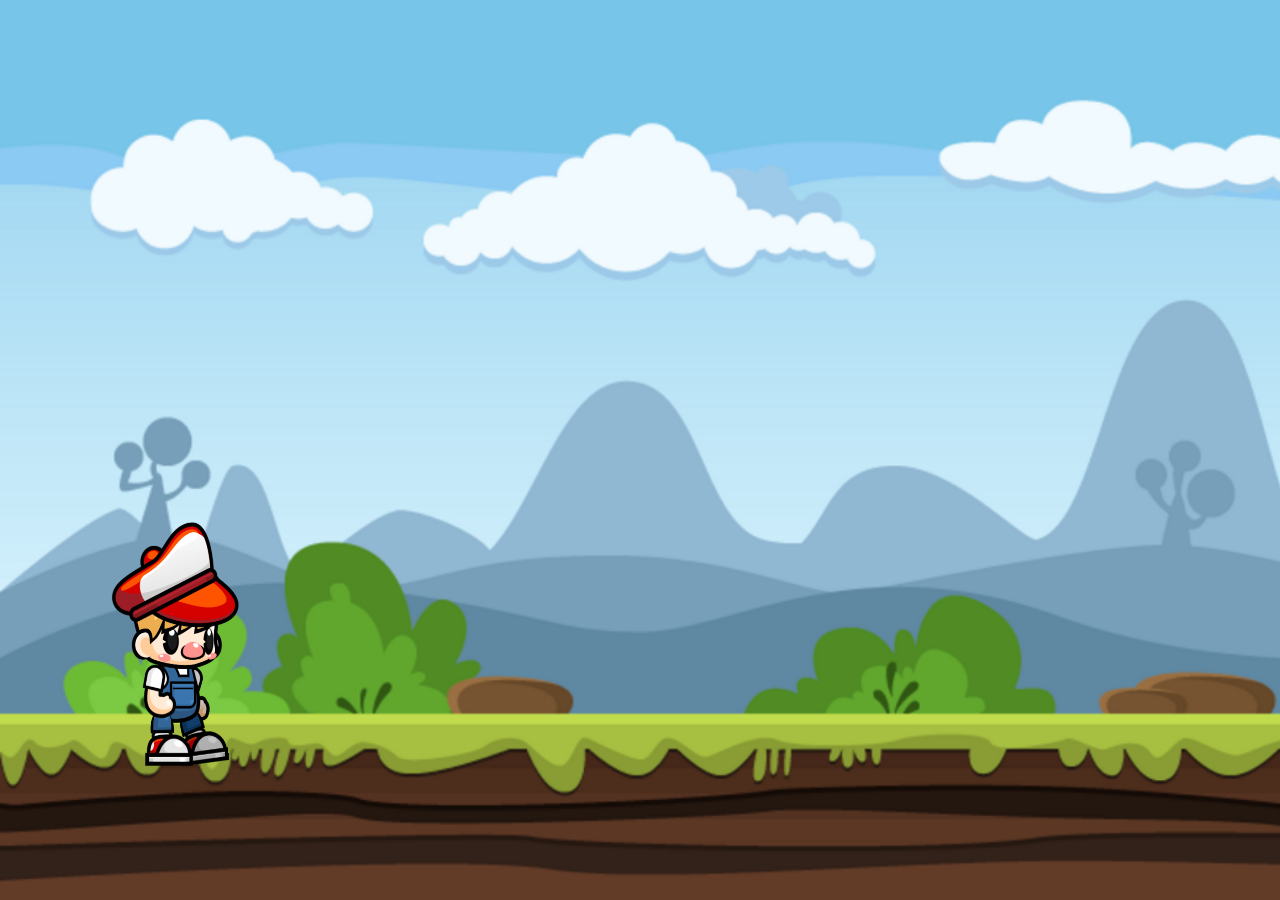
<file: 2D Game/index.html>
<!DOCTYPE html>

<head>
    <title>JS Day 4</title>
    <link rel="stylesheet" href="style.css"/>
</head>

<body class="body" onkeyup="keycheck(event);">

    <div class="background" id="background">
        <img src="Run (1).png" class="player" id="player"/>
    </div>
    
    <script src="script.js"></script>
</body>

</html>
</file>
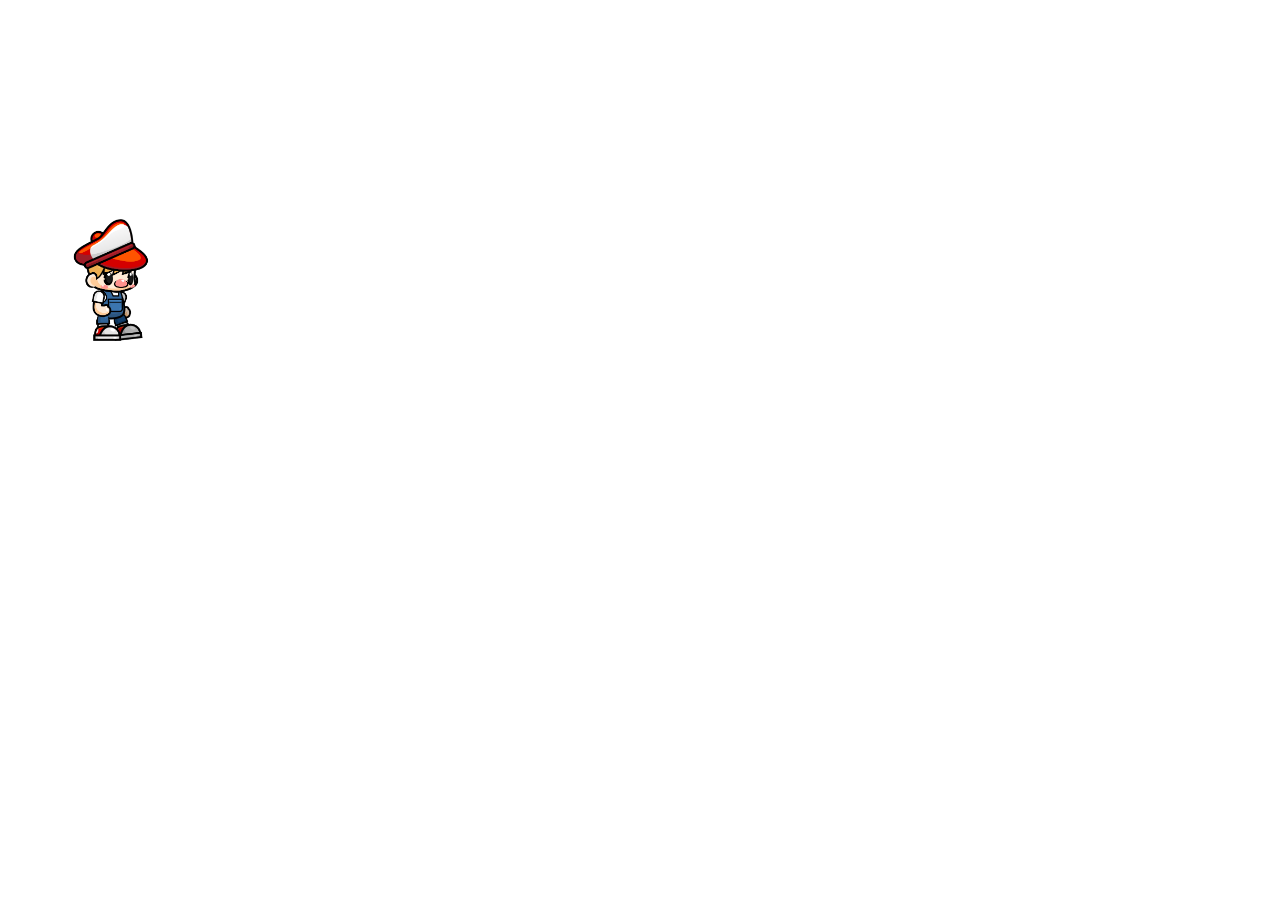
<file: web6/index.html>
<!DOCTYPE html>
<html lang="en">
  <head>
    <link rel="stylesheet" href="style.css" />
    <title>js day 3</title>
  </head>

  <body onkeyup="KeyCheck(event);">
    <img src="Run (1).png" class="player" id="player" />

    <script src="script.js"></script>
  </body>
</html>
</file>
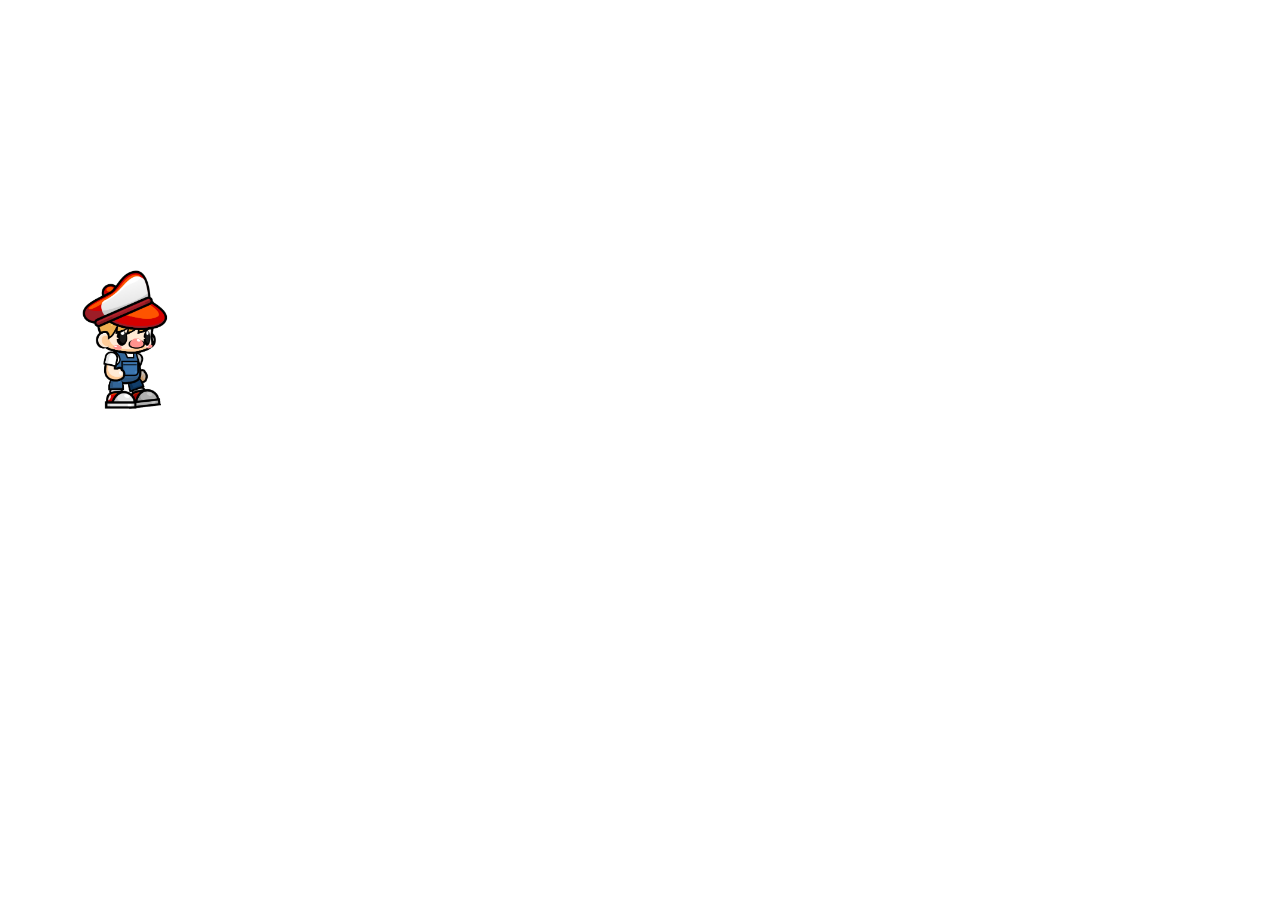
<file: web7/index.html>
<!DOCTYPE html>
<html lang="en">
  <head>
    <title>js day 7</title>
    <link rel="stylesheet" href="style.css" />
  </head>
  <body onkeyup="keyCheck(event);">
    <img src="Run (1).png" class="player" id="player" />

    <script src="script.js"></script>
  </body>
</html>
</file>
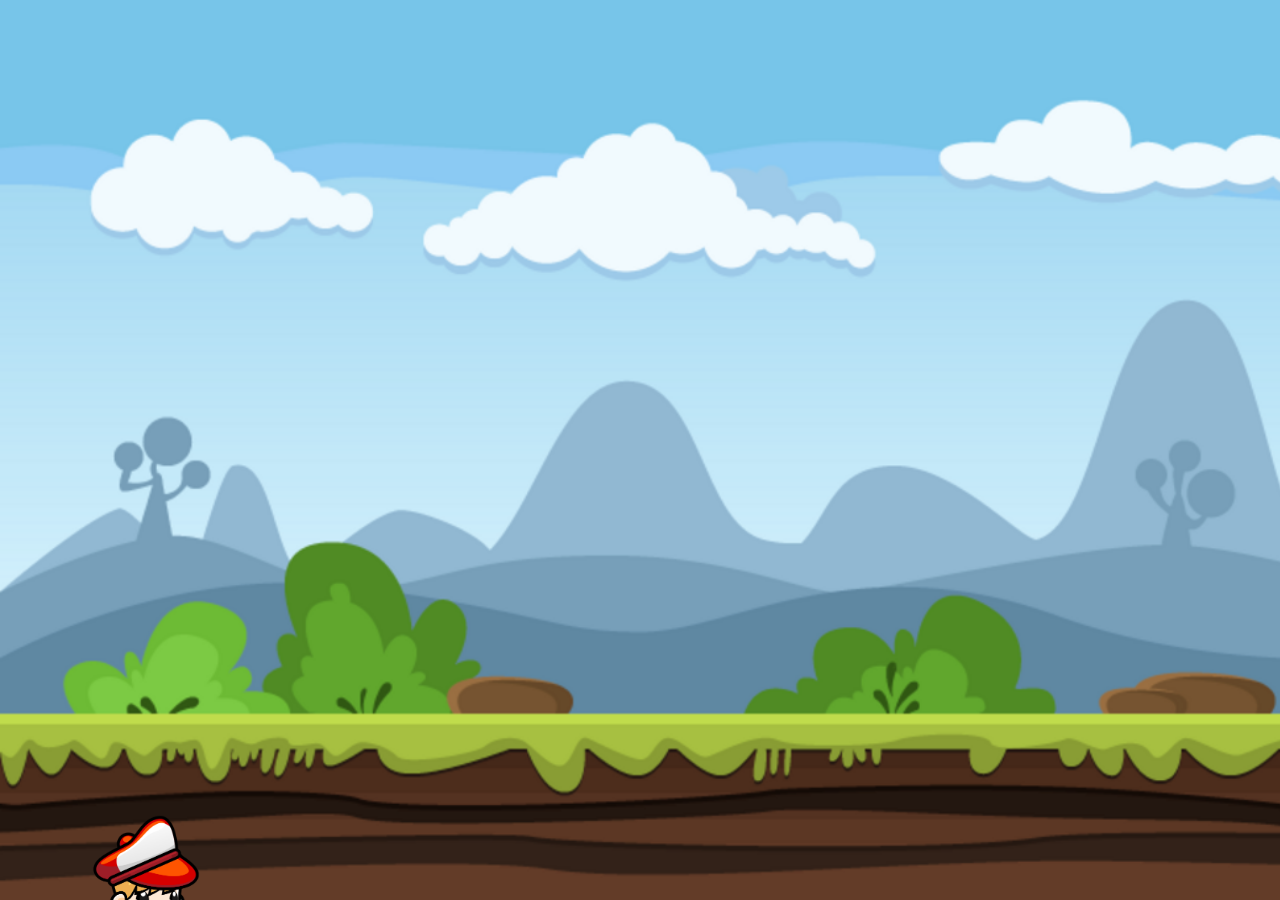
<file: web8/index.html>
<!DOCTYPE html>
<html lang="en">
  <head>
    <title>js day 8</title>
    <link rel="stylesheet" href="style.css"> 
  </head>
  <body onkeyup="keyCheck(event);" class="body">
    <div class="background" id="background">
        <img src="Run (1).png" class="boy" id="boy">
    </div>
    
    <script src="script.js"></script>
  </body>
</html>
</file>
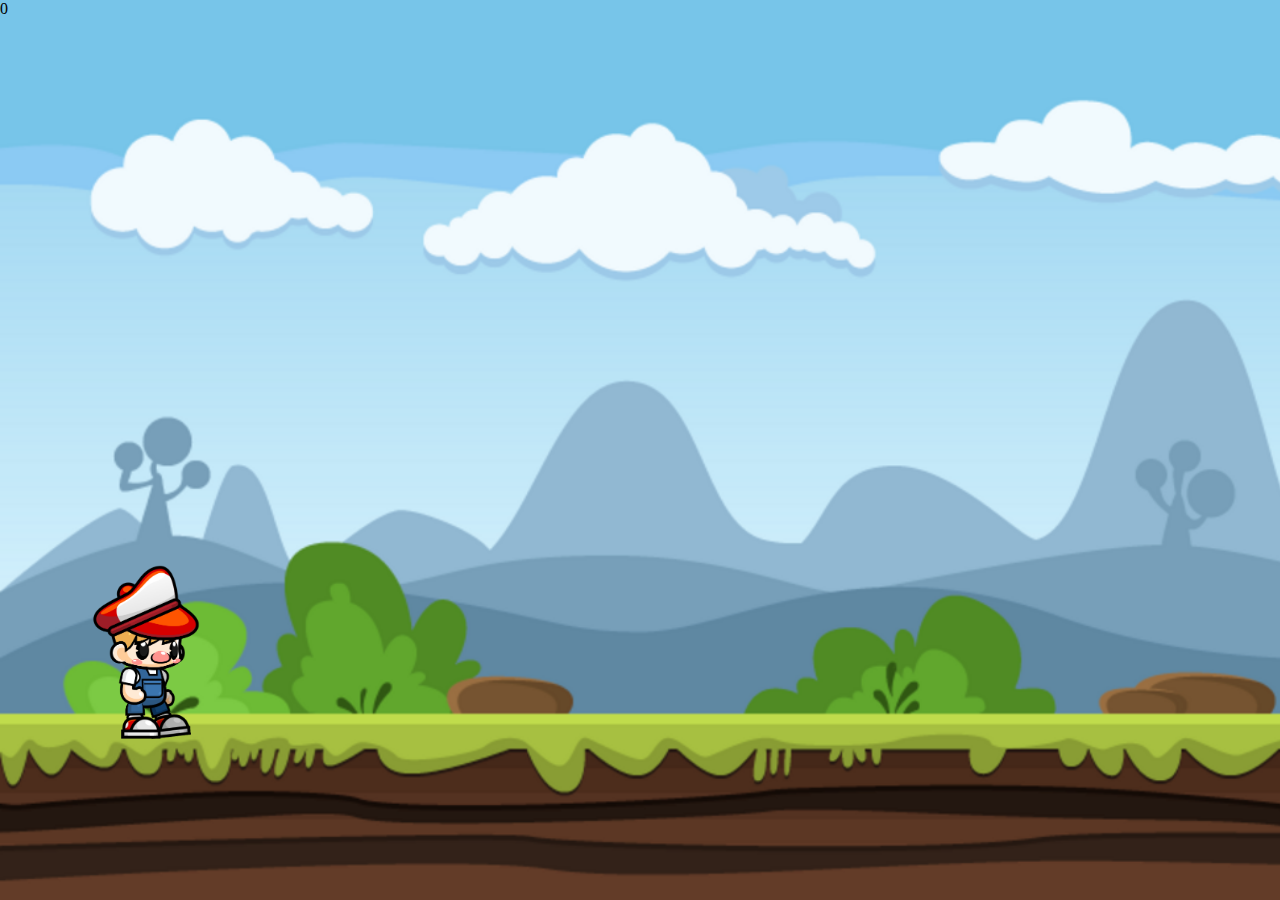
<file: web9/index.html>
<!DOCTYPE html>

<html lang="en">
  <head>
    <title>Red hat boy</title>
    <link rel="stylesheet" href="style.css" />
  </head>

  <body onkeyup="keyCheck(event);" class="body">

    <div class="background" id="background">
        
        <img src="Run (1).png" class="boy">
        <div class="score">0</div>

    </div>

    <script src="script.js"></script>
  </body>
</html>
</file>
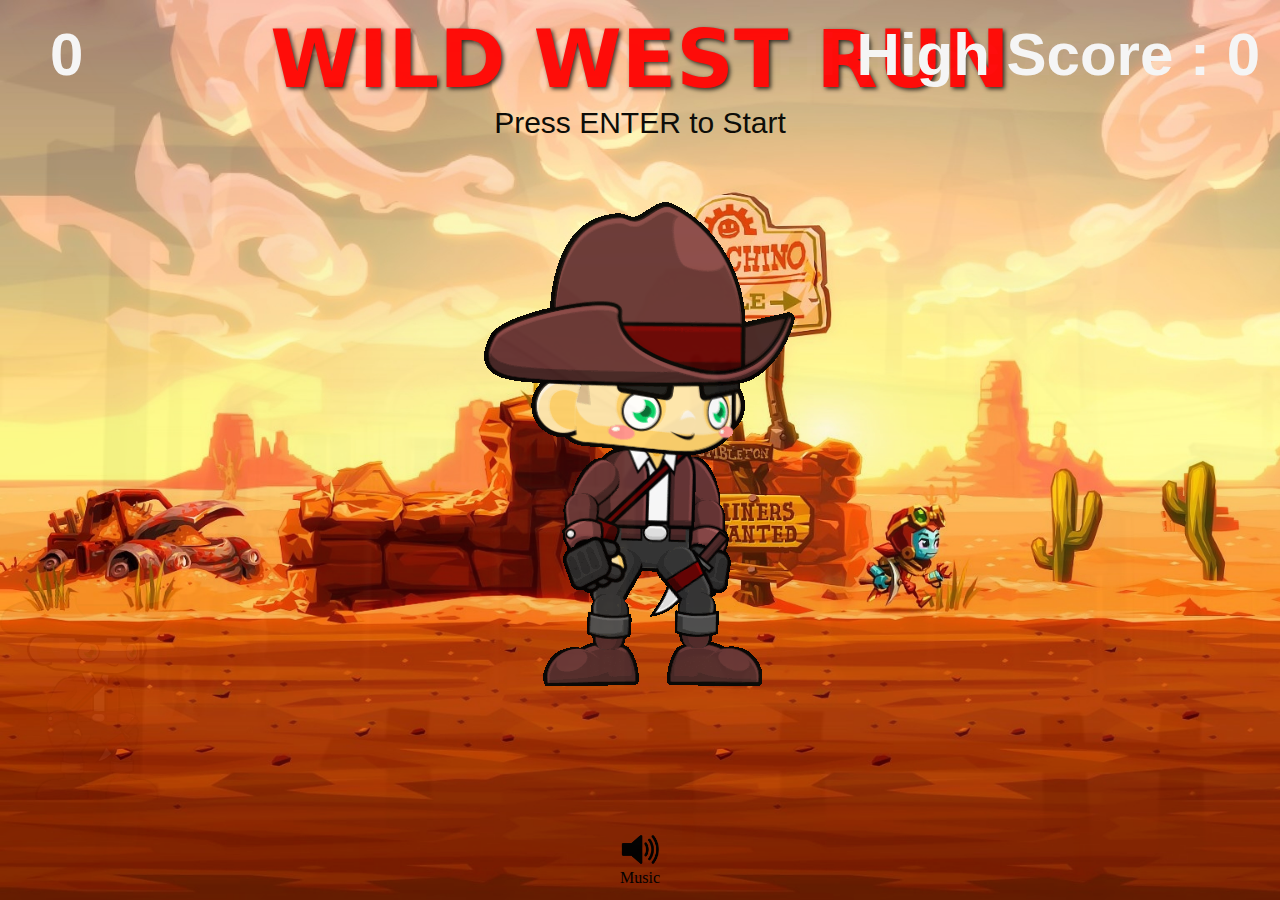
<file: wild west game/index.html>
<!DOCTYPE html>

<head>
    <title>2D Game</title>
    <link rel="stylesheet" href="style.css"/>
</head>

<body class="body" onkeyup="keycheck(event);">

    <div class="background" id="background">

        <div class="Sbackground" id="Sbackground">

        <div class="startScr" id="startScr">
            
            <audio id="backgroundMusic" loop>
                <source src="calm1.mp3" type="audio/mpeg">
              </audio>
            <div class="Stext">Wild West Run</div>
            <div class="Stext2">Press ENTER to Start</div>
            <div><img src="img.gif"  class="png"></div>
            <div class="credit"> Developed By Kusal Abeysinghe</div>
            <img src="sound.png" class="toggleButton" id="toggleButton">Music</button>
        </div>  
        
        <div class="score" id="score">0</div>
        <div class="highScore" id="highScore" style="position: fixed;">High Score : 0</div>
        <div class="HS">High Score :</div>

        <img src="Idle (1).png" class="player" id="player"/>
        
        <div class="endScreen" id="endScreen">
            <div class="text">Game Over</div>
            <div class="text2">Your Score</div>
            <div class="text2" id="text2">0</div>
            <button class="button" onclick="reload();">Try Again!</button>
            <div id="randomTip" class="randomTip">aaaa</div>
        </div>

        <div class="block"></div>
    </div>
    
    <script src="script.js"></script>
</body>

</html>
</file>
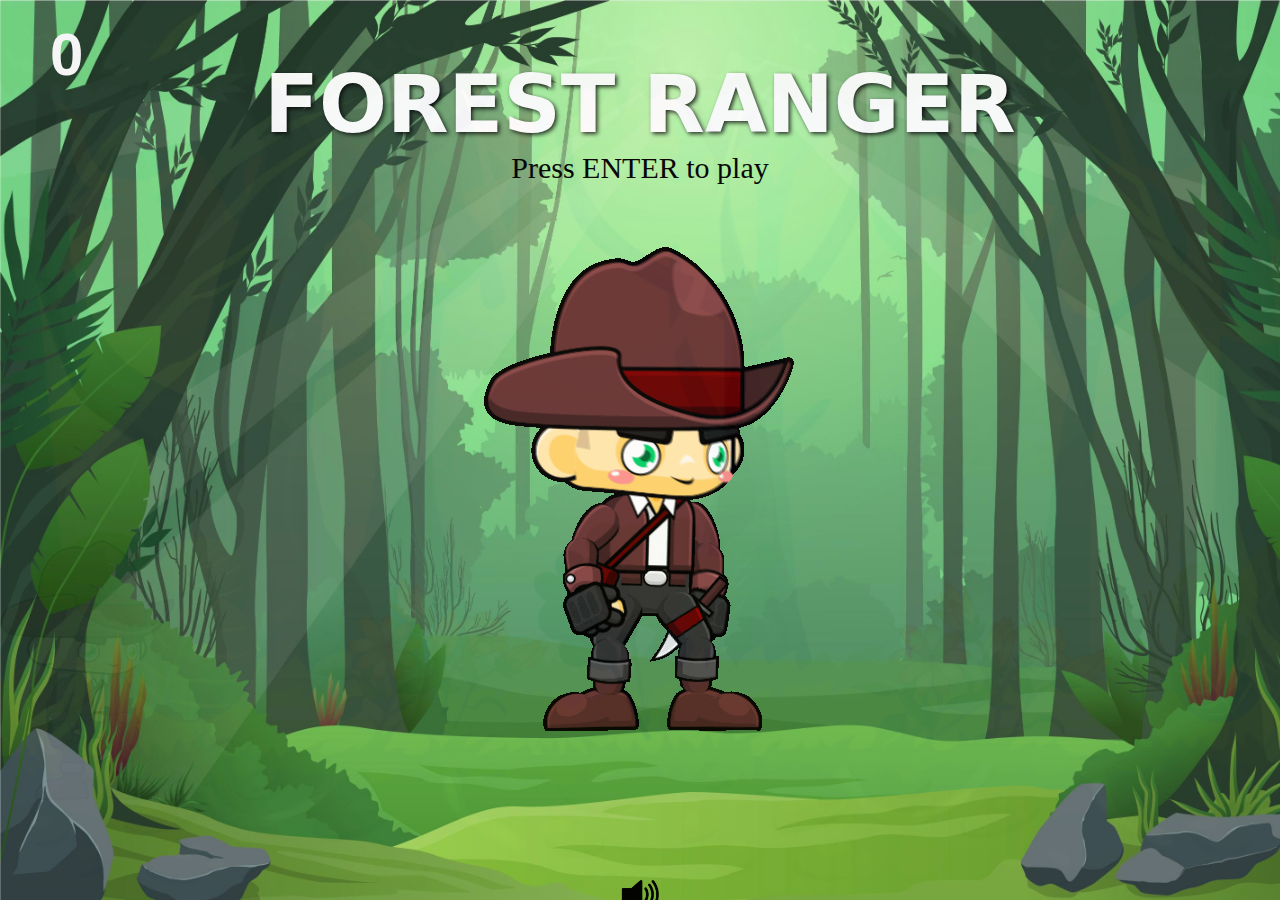
<file: web11/2D Game 2/index.html>
<!DOCTYPE html>

<head>
    <title>2D Game</title>
    <link rel="stylesheet" href="style.css"/>
</head>

<body class="body" onkeyup="keycheck(event);">

    <div class="background" id="background">

        <div class="Sbackground" id="Sbackground">

        <div class="startScr" id="startScr">
            
            <audio id="backgroundMusic" loop>
                <source src="calm1.mp3" type="audio/mpeg">
              </audio>
            <div class="Stext">Forest Ranger</div>
            <div class="Stext2">Press ENTER to play</div>
            <div><img src="img.gif"  class="png"></div>
            <div class="credit">by Amantha Gamage</div>
            <img src="sound.png" class="toggleButton" id="toggleButton">Music</button>
        </div>  
        
        <div class="score" id="score">0</div>

        <img src="Idle (1).png" class="player" id="player"/>
        
        <div class="endScreen" id="endScreen">
            <div class="text">Game Over</div>
            <div class="text2">Your Score</div>
            <div class="text2" id="text2">0</div>
            <button class="button" onclick="reload();">Try Again!</button>
            <div id="randomTip" class="randomTip">aaaa</div>
        </div>

        <div class="block"></div>
    </div>
    
    <script src="script.js"></script>
</body>

</html>
</file>
<file: 2D Game/style.css>
.background{
    width: 100vw;
    height: 100vh;
    background-image: URL("background.png");
    background-size: cover;
}

.body{
    margin: 0px;
}

.player{
    margin-top: 500px;
    height: 300px;
    width: 300px;
}
</file>
<file: web6/style.css>
.player{
    height: 150px;
    margin-top: 200px;

}
</file>
<file: web7/style.css>
.player {
    width: 200px;
    margin-top: 250px;



}
</file>
<file: web8/style.css>
.background {
    position: absolute;
    background-image: url("background.png");
    width: 100vw;
    height: 100vh;
    background-size: cover;

    overflow-x: hidden;
}

.body {
    margin: 0px;
}

.block {
    position: absolute;
    height: 150px;
    width: 90px;
    background-image: url("flame.gif");
    margin-top: 865px;
    background-size: cover;
}

.boy{
    position: absolute;
    margin-top: 800px;
    width: 250px;
}
</file>
<file: web9/style.css>
.background {
  position: absolute;
  background-image: url("background.png");
  width: 100vw;
  height: 100vh;
  background-size: cover;

  overflow-x: hidden;
}

.body {
  margin: 0px;
}

.boy{
  margin-top: 550px;
  position: absolute;
  width: 250px;


}
.class{
  font-size: 50px;
  font-weight: 500;
  position: absolute;
  margin-left: 30px;
}
</file>
<file: wild west game/style.css>
.startScr {
    position: absolute;
    background-color: #bd98bc;
    background-image: url(BG.jpg);
    background-size: cover;
    opacity: 95%;
    width: 100vw;
    height: 100vh;
    display: flex;
    justify-content: center;
    align-items: center;
    flex-direction: column;
    margin-left: 0;
    margin-top: 0;
    visibility: hidden;
    z-index: 9999;
}

.toggleButton{
    cursor: pointer;
    height: 40px;
    width: 40px;
    border: none;
    background-image: url(sound.png);
    margin-top: -50px;
}
.bg{
    position: absolute;
}

.Stext{
    font-family:system-ui, -apple-system, BlinkMacSystemFont, 'Segoe UI', Roboto, Oxygen, Ubuntu, Cantarell, 'Open Sans', 'Helvetica Neue', sans-serif;
    opacity: 100%;
    font-size: 80px;
    font-weight: bold;
    color: red;
    text-align: center;
    text-transform: uppercase;
    text-shadow: 2px 2px 4px rgba(0, 0, 0, 0.8);
    margin-top: 0px;
}

.credit{
    color: azure;
    font-family: Arial, Helvetica, sans-serif;
    font-size: 20px;
    margin-top: 120px;
    margin-right: 1400px;
}

@keyframes illuminating {
    0% {
      color: rgb(255, 0, 221);
      text-shadow: 0 0 10px white;
    }
    50% {
      color: rgb(0, 217, 255);
      text-shadow: 0 0 20px rgb(225, 225, 7), 0 0 30px orange;
    }
    100% {
      color: rgb(255, 0, 0);
      text-shadow: 0 0 10px white;
    }
  }
  
  .Stext2 {
    animation: illuminating 3s infinite;
    font-family: Arial, Helvetica, sans-serif;
    font-size: 30px;
    opacity: 100%  ;
  }
  
  .png{
    margin-top: 60px;
    opacity: 100%;
  }
  

.background{
    width: 100vw;
    height: 100vh;
    background-image: URL("background.jpg");
    background-size: cover;
    overflow-x: hidden;
    position: absolute;
}

.body{
    margin: 0px;
}

.player{
    margin-top: 540px;
    height: 260px;
    width: 180px;
    position: absolute;
}

.score {
    position: absolute;
    font-size: 60px;
    margin-top: 20px;
    margin-left: 50px;
    font-family: Arial, Helvetica, sans-serif;
    font-weight: bold;
    z-index: 9999;
    color: whitesmoke   ;
}

.block{
    width: 150px;
    height: 160px;
    background-image: URL(rock.gif);
    background-size: contain;
    margin-top: 680px;
    position: absolute;
    margin-left: 1900px;
}

.endScreen {
    position: absolute;
    background-color: rgba(202, 36, 36, 0.5); /* Use rgba with an alpha value of 0.5 */
    width: 100vw;
    height: 100vh;
    display: flex;
    justify-content: center;
    align-items: center;
    flex-direction: column;
    margin-left: 0;
    margin-top: 0;
    visibility: hidden;
    z-index: 9999;
}



.text{
    animation: illuminating 2s infinite;
    color: white;
    font-size: 80px;
    font-family: "Arial";

}

.text2{
    color: white;
    font-size: 60px;
    font-weight: bold;
    font-family:"Arial";
}

.button{
    width: 300px;
    height: 50px;
    background-color: papayawhip;
    margin-top: 30px;
    border: none;
    border-radius: 5px;
    font-size: 30px;
    font-weight: bold;
    font-family: "arial";
    cursor: pointer;
}

.randomTip{
    color: white;
    position: absolute;
    top: 25%;
    right: 10%;
    transform: translateY(-50%) rotate(30deg); /* Rotate the container by 30 degrees */
    font-size: 30px;
    font-weight: bold;
    text-align: right;
    white-space: nowrap;
    overflow: hidden;
    text-overflow: ellipsis;
}

.highScore{

    position: absolute;
    top: 20px;
    right: 20px;
    font-size: 60px;
    font-weight: bold;
    font-family: Arial, Helvetica, sans-serif;
    z-index: 9999;
    color: whitesmoke;
    

}

.obstacle{
    background-image: url(Meteor.gif);
    height: 120px;
    width: 120px;
    margin-bottom: 800px;
}

.HS{
    top: 20px;
    right: 150px;
    position: fixed;
    font-family: Arial, Helvetica, sans-serif;
    font-weight: bold;
    font-size: 60px;
    color: whitesmoke;

    
}
</file>
<file: web11/2D Game 2/style.css>
.startScr {
    position: absolute;
    background-color: #bd98bc;
    background-image: url(BG.jpg);
    background-size: cover;
    opacity: 95%;
    width: 100vw;
    height: 100vh;
    display: flex;
    justify-content: center;
    align-items: center;
    flex-direction: column;
    margin-left: 0;
    margin-top: 0;
    visibility: hidden;
    z-index: 9999;
}

.toggleButton{
    cursor: pointer;
    height: 40px;
    width: 40px;
    border: none;
    background-image: url(sound.png);
    margin-top: -50px;
}
.bg{
    position: absolute;
}

.Stext{
    font-family:system-ui, -apple-system, BlinkMacSystemFont, 'Segoe UI', Roboto, Oxygen, Ubuntu, Cantarell, 'Open Sans', 'Helvetica Neue', sans-serif;
    opacity: 100%;
    font-size: 80px;
    font-weight: bold;
    color: #ffffff;
    text-align: center;
    text-transform: uppercase;
    text-shadow: 2px 2px 4px rgba(0, 0, 0, 0.8);
    margin-top: 90px;
}

.credit{
    color: rgb(255, 234, 0);
    font-family:'Times New Roman', Times, serif  ;
    font-size: 20px;
    margin-top: 120px;
    margin-left: 1700px;
}

@keyframes illuminating {
    0% {
      color: rgb(255, 0, 221);
      text-shadow: 0 0 10px white;
    }
    50% {
      color: rgb(0, 217, 255);
      text-shadow: 0 0 20px rgb(225, 225, 7), 0 0 30px orange;
    }
    100% {
      color: rgb(255, 0, 0);
      text-shadow: 0 0 10px white;
    }
  }
  
  .Stext2 {
    animation: illuminating 3s infinite;
    font-size: 30px;
    opacity: 100%  ;
  }
  
  .png{
    margin-top: 60px;
    opacity: 100%;
  }
  

.background{
    width: 100vw;
    height: 100vh;
    background-image: URL("background.png");
    background-size: cover;
    overflow-x: hidden;
    position: absolute;
}

.body{
    margin: 0px;
}

.player{
    margin-top: 540px;
    height: 260px;
    width: 180px;
    position: absolute;
}

.score {
    position: absolute;
    font-size: 60px;
    margin-top: 20px;
    margin-left: 50px;
    font-family: Arial, Helvetica, sans-serif;
    font-weight: bold;
    z-index: 9999;
    color: whitesmoke   ;
}

.block{
    width: 150px;
    height: 160px;
    background-image: URL(flame.gif);
    background-size:contain;
    margin-top: 650px;
    position: absolute;
    margin-left: 1900px;
}

.endScreen {
    position: absolute;
    background-color: rgba(202, 36, 36, 0.5); /* Use rgba with an alpha value of 0.5 */
    width: 100vw;
    height: 100vh;
    display: flex;
    justify-content: center;
    align-items: center;
    flex-direction: column;
    margin-left: 0;
    margin-top: 0;
    visibility: hidden;
    z-index: 9999;
}



.text{
    animation: illuminating 2s infinite;
    color: white;
    font-size: 80px;
    font-family: "Arial";

}

.text2{
    color: white;
    font-size: 60px;
    font-weight: bold;
    font-family:"Arial";
}

.button{
    width: 300px;
    height: 50px;
    background-color: papayawhip;
    margin-top: 30px;
    border: none;
    border-radius: 5px;
    font-size: 30px;
    font-weight: bold;
    font-family: "arial";
    cursor: pointer;
}

.randomTip{
    color: White;
    position: absolute;
    top: 25%;
    right: 10%;
    transform: translateY(-50%) rotate(30deg); /* Rotate the container by 30 degrees */
    font-size: 30px;
    font-weight: bold;
    text-align: right;
    white-space: nowrap;
    overflow: hidden;
    text-overflow: ellipsis;
}
</file>
